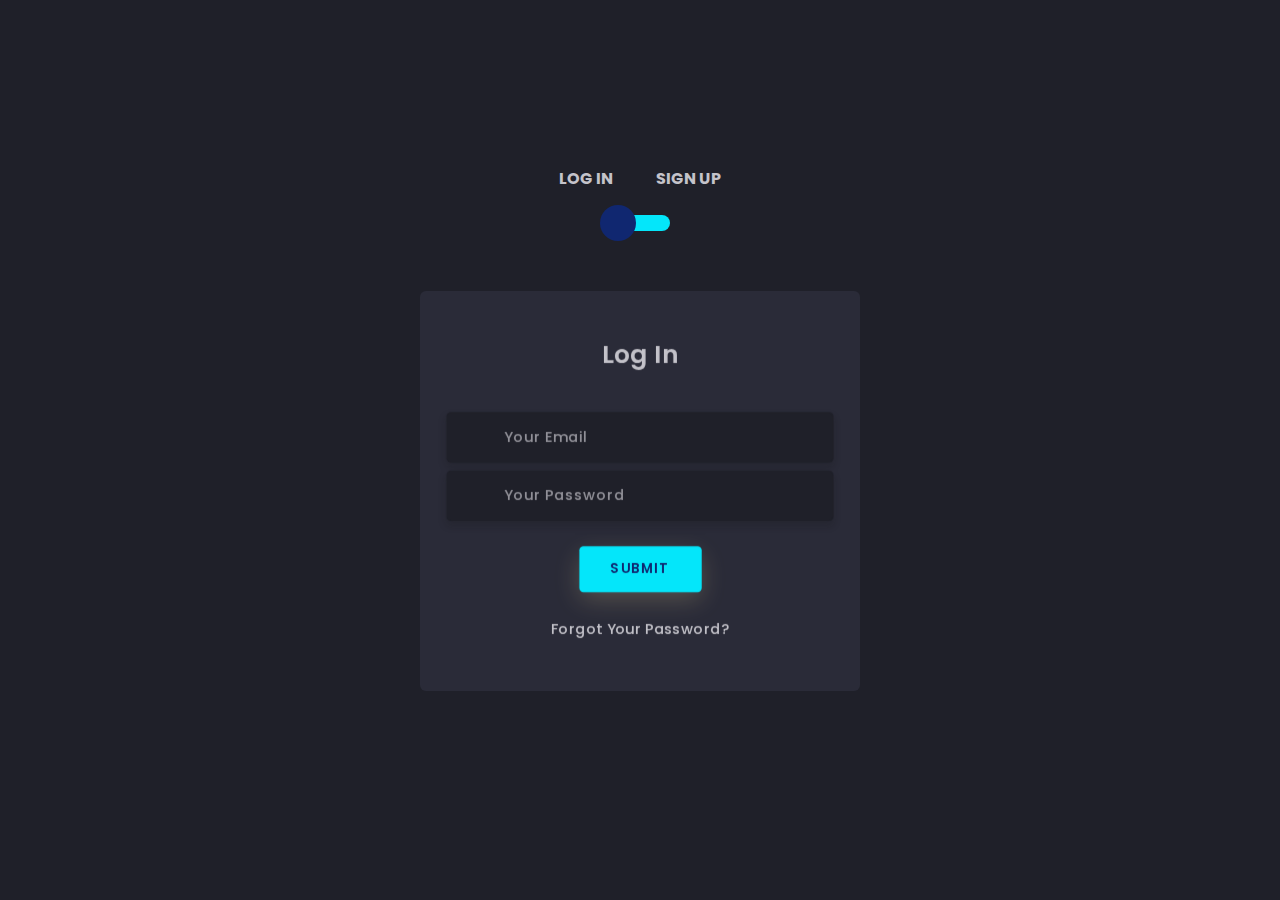
<file: index.html>
<!DOCTYPE html>
<html lang="en">
<head>
  <meta charset="UTF-8">
  <title>Portifolio</title>
  <link rel='stylesheet' href='https://cdnjs.cloudflare.com/ajax/libs/twitter-bootstrap/4.5.0/css/bootstrap.min.css'>
  <link rel='stylesheet' href='https://unicons.iconscout.com/release/v2.1.9/css/unicons.css'>
  <link rel="stylesheet" href="Login/Login.css">
  <link rel="icon" type="image/png" href="Imagens/login_icon.png">
</head>
<body>
    <div class="secLion">
        <div class="container">
            <div class="row full-height justify-content-center">
                <div class="col-12 text-center align-self-center py-5">
                    <div class="section pb-5 pt-5 pt-sm-2 text-center">
                        <h6 class="mb-0 pb-3"><span>Log in </span><span>Sign Up </span></h6>
                        <input class="checkbox" type="checkbox" id="reg-log" name="reg-log"/>
                        <label for="reg-log"></label>
                        <div class="card-3d-wrap mx-auto">
                            <div class="card-3d-wrapper">
                                <div class="card-front">
                                    <div class="center-wrap">
                                        <div class="section text-center">
                                            <h4 class="mb-4 pb-3">Log In</h4>
                                            <div class="form-group">
                                                <input type="email" name="logemail" class="form-style" placeholder="Your Email" id="logemail" autocomplete="off">
                                                <i class="input-icon uil uil-at"></i>
                                            </div>
                                            <div class="form-group mt-2">
                                                <input type="password" name="logpass" class="form-style" placeholder="Your Password" id="logpass" autocomplete="off">
                                                <i class="input-icon uil uil-lock-alt"></i>
                                            </div>
                                            <a href="Home/Home.html" class="btn mt-4" id="login-submit">Submit</a>
                                            <p class="mb-0 mt-4 text-center"><a href="Login/Forgot.html" class="link">Forgot Your Password?</a></p>
                                        </div>              
                                    </div>
                                </div>
                                <div class="card-back">
                                    <div class="center-wrap">
                                        <div class="section text-center">
                                            <h4 class="mb-4 pb-3">Sign Up</h4>
                                            <div class="form-group">
                                                <input type="text" name="logname" class="form-style" placeholder="Your Full Name" id="logname" autocomplete="off">
                                                <i class="input-icon uil uil-user"></i>
                                            </div>
                                            <div class="form-group mt-2">
                                                <input type="email" name="logemail-signup" class="form-style" placeholder="Your Email" id="logemail-signup" autocomplete="off">
                                                <i class="input-icon uil uil-at"></i>
                                            </div>
                                            <div class="form-group mt-2">
                                                <input type="password" name="logpass-signup" class="form-style" placeholder="Your Password" id="logpass-signup" autocomplete="off">
                                                <i class="input-icon uil uil-lock-alt"></i>
                                            </div>
                                            <a href="Home/Home.html" class="btn mt-4" id="signup-submit">Submit</a>
                                        </div>
                                    </div>
                                </div>
                            </div>
                        </div>
                    </div>
                </div>
            </div>
        </div>
    </div>

    <script src="Login/Login.js"></script>
</body>
</html>
</file>
<file: Login/Login.css>
/* Coloque todos os estilos CSS aqui */

@import url('https://fonts.googleapis.com/css?family=Poppins:400,500,600,700,800,900');

body {
    font-family: 'Poppins', sans-serif;
    font-weight: 300;
    font-size: 15px;
    line-height: 1.7;
    color: #c4c3ca;
    background-color: #1f2029;
    overflow-x: hidden;
}

a {
    cursor: pointer;
    transition: all 200ms linear;
}

a:hover {
    text-decoration: none;
}

.link {
    color: #c4c3ca;
}

.link:hover {
    color: #04e6fa;
}

p {
    font-weight: 500;
    font-size: 14px;
    line-height: 1.7;
}

h4 {
    font-weight: 600;
}

h6 span {
    padding: 0 20px;
    text-transform: uppercase;
    font-weight: 700;
}

.section {
    position: relative;
    width: 100%;
    display: block;
}

.full-height {
    min-height: 100vh;
}

[type="checkbox"]:checked,
[type="checkbox"]:not(:checked) {
    position: absolute;
    left: -9999px;
}

.checkbox:checked + label,
.checkbox:not(:checked) + label {
    position: relative;
    display: block;
    text-align: center;
    width: 60px;
    height: 16px;
    border-radius: 8px;
    padding: 0;
    margin: 10px auto;
    cursor: pointer;
    background-color: #04e6fa;
}

.checkbox:checked + label:before,
.checkbox:not(:checked) + label:before {
    position: absolute;
    display: block;
    width: 36px;
    height: 36px;
    border-radius: 50%;
    color: #c4c3ca;
    background-color: #102770;
    font-family: 'unicons';
    content: '\eb4f';
    z-index: 20;
    top: -10px;
    left: -10px;
    line-height: 36px;
    text-align: center;
    font-size: 24px;
    transition: all 0.5s ease;
}

.checkbox:checked + label:before {
    transform: translateX(44px) rotate(-270deg);
}

.card-3d-wrap {
    position: relative;
    width: 440px;
    max-width: 100%;
    height: 400px;
    -webkit-transform-style: preserve-3d;
    transform-style: preserve-3d;
    perspective: 800px;
    margin-top: 60px;
}

.card-3d-wrapper {
    width: 100%;
    height: 100%;
    position: absolute;
    top: 0;
    left: 0;
    -webkit-transform-style: preserve-3d;
    transform-style: preserve-3d;
    transition: all 600ms ease-out;
}

.card-front, .card-back {
    width: 100%;
    height: 100%;
    background-color: #2a2b38;
    background-image: url('https://s3-us-west-2.amazonaws.com/s.cdpn.io/1462889/pat.svg');
    background-position: bottom center;
    background-repeat: no-repeat;
    background-size: 300%;
    position: absolute;
    border-radius: 6px;
    left: 0;
    top: 0;
    -webkit-transform-style: preserve-3d;
    transform-style: preserve-3d;
    -webkit-backface-visibility: hidden;
    -moz-backface-visibility: hidden;
    -o-backface-visibility: hidden;
    backface-visibility: hidden;
}

.card-back {
    transform: rotateY(180deg);
}

.checkbox:checked ~ .card-3d-wrap .card-3d-wrapper {
    transform: rotateY(180deg);
}

.center-wrap {
    position: absolute;
    width: 100%;
    padding: 0 35px;
    top: 50%;
    left: 0;
    transform: translate3d(0, -50%, 35px) perspective(100px);
    z-index: 20;
    display: block;
}

.form-group {
    position: relative;
    display: block;
    margin: 0;
    padding: 0;
}

.form-style {
    padding: 13px 20px;
    padding-left: 55px;
    height: 48px;
    width: 100%;
    font-weight: 500;
    border-radius: 4px;
    font-size: 14px;
    line-height: 22px;
    letter-spacing: 0.5px;
    outline: none;
    color: #c4c3ca;
    background-color: #1f2029;
    border: none;
    -webkit-transition: all 200ms linear;
    transition: all 200ms linear;
    box-shadow: 0 4px 8px 0 rgba(21, 21, 21, .2);
}

.form-style:focus,
.form-style:active {
    border: none;
    outline: none;
    box-shadow: 0 4px 8px 0 rgba(21, 21, 21, .2);
}

.input-icon {
    position: absolute;
    top: 0;
    left: 18px;
    height: 48px;
    font-size: 24px;
    line-height: 48px;
    text-align: left;
    color: #04e6fa;
    -webkit-transition: all 200ms linear;
    transition: all 200ms linear;
}

.form-group input:-ms-input-placeholder {
    color: #c4c3ca;
    opacity: 0.7;
    -webkit-transition: all 200ms linear;
    transition: all 200ms linear;
}

.form-group input::-moz-placeholder {
    color: #c4c3ca;
    opacity: 0.7;
    -webkit-transition: all 200ms linear;
    transition: all 200ms linear;
}

.form-group input:-moz-placeholder {
    color: #c4c3ca;
    opacity: 0.7;
    -webkit-transition: all 200ms linear;
    transition: all 200ms linear;
}

.form-group input::-webkit-input-placeholder {
    color: #c4c3ca;
    opacity: 0.7;
    -webkit-transition: all 200ms linear;
    transition: all 200ms linear;
}

.form-group input:focus:-ms-input-placeholder {
    opacity: 0;
    -webkit-transition: all 200ms linear;
    transition: all 200ms linear;
}

.form-group input:focus::-moz-placeholder {
    opacity: 0;
    -webkit-transition: all 200ms linear;
    transition: all 200ms linear;
}

.form-group input:focus:-moz-placeholder {
    opacity: 0;
    -webkit-transition: all 200ms linear;
    transition: all 200ms linear;
}

.form-group input:focus::-webkit-input-placeholder {
    opacity: 0;
    -webkit-transition: all 200ms linear;
    transition: all 200ms linear;
}

.btn {
    border-radius: 4px;
    height: 44px;
    font-size: 13px;
    font-weight: 600;
    text-transform: uppercase;
    -webkit-transition: all 200ms linear;
    transition: all 200ms linear;
    padding: 0 30px;
    letter-spacing: 1px;
    display: -webkit-inline-flex;
    display: -ms-inline-flexbox;
    display: inline-flex;
    -webkit-align-items: center;
    -moz-align-items: center;
    -ms-align-items: center;
    align-items: center;
    -webkit-justify-content: center;
    -moz-justify-content: center;
    -ms-justify-content: center;
    justify-content: center;
    -ms-flex-pack: center;
    text-align: center;
    border: none;
    background-color: #04e6fa;
    color: #102770;
    box-shadow: 0 8px 24px 0 rgba(255, 235, 167, .2);
}

.btn:active,
.btn:focus {
    background-color: #102770;
    color: #04e6fa;
    box-shadow: 0 8px 24 px 0 rgba(16, 39, 122, .2);
}

.btn:hover {
    background-color: #102770;
    color: #04e6fa;
    box-shadow: 0 8px 24px 0 rgba(16, 39, 112, .2);
}

.logo {
    position: absolute;
    top: 30px;
    right: 30px;
    display: block;
    z-index: 100;
    transition: all 250ms linear;
}

.logo img {
    height: 26px;
    width: auto;
    display: block;
}
</file>
